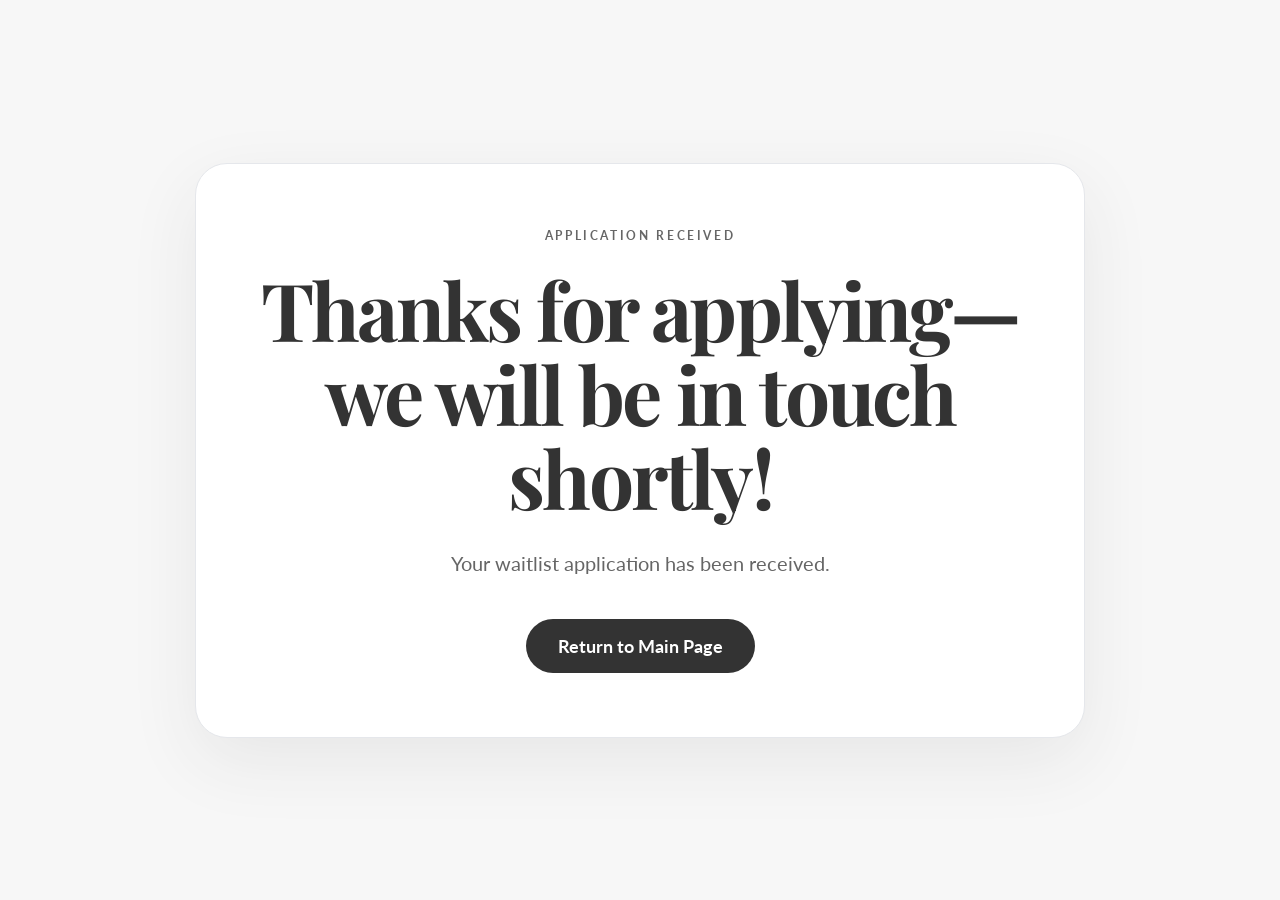
<file: thanks.html>
<!DOCTYPE html>
<html lang="en">
<head>
  <meta charset="UTF-8" />
  <meta name="viewport" content="width=device-width, initial-scale=1.0" />

  <title>Thanks — FBA</title>

  <link rel="preconnect" href="https://fonts.googleapis.com">
  <link rel="preconnect" href="https://fonts.gstatic.com" crossorigin>
  <link href="https://fonts.googleapis.com/css2?family=Lato:wght@300;400;700;900&family=Playfair+Display:wght@600;700&display=swap" rel="stylesheet">

  <style>
    body {
      margin: 0;
      min-height: 100vh;
      font-family: 'Lato', sans-serif;
      background: #F7F7F7;
      color: #333333;
      display: flex;
      align-items: center;
      justify-content: center;
      padding: 32px;
      box-sizing: border-box;
    }

    .card {
      width: min(760px, 100%);
      background: #FFFFFF;
      border: 1px solid #e5e7eb;
      border-radius: 2rem;
      padding: clamp(2rem, 6vw, 4rem);
      text-align: center;
      box-shadow: 0 24px 70px rgba(51, 51, 51, 0.08);
    }

    .section-label {
      text-transform: uppercase;
      letter-spacing: 0.22em;
      font-size: 0.75rem;
      font-weight: 700;
      color: #666666;
      margin-bottom: 1.5rem;
    }

    h1 {
      font-family: 'Playfair Display', serif;
      font-size: clamp(2.75rem, 7vw, 5rem);
      line-height: 1.05;
      letter-spacing: -0.035em;
      margin: 0 0 1.75rem;
    }

    p {
      font-size: 1.25rem;
      color: #666666;
      margin: 0 0 2.5rem;
      line-height: 1.6;
    }

    .btn-primary {
      display: inline-block;
      background: #333333;
      color: white;
      transition: all 0.25s ease;
      text-decoration: none;
      padding: 1rem 2rem;
      border-radius: 9999px;
      font-size: 1.125rem;
      font-weight: 700;
    }

    .btn-primary:hover {
      opacity: 0.9;
      transform: translateY(-1px);
    }
  </style>
</head>

<body>
  <main class="card">
    <div class="section-label">Application Received</div>

    <h1>Thanks for applying—we will be in touch shortly!</h1>

    <p>Your waitlist application has been received.</p>

    <a href="/" class="btn-primary">Return to Main Page</a>
  </main>
</body>
</html>
</file>
